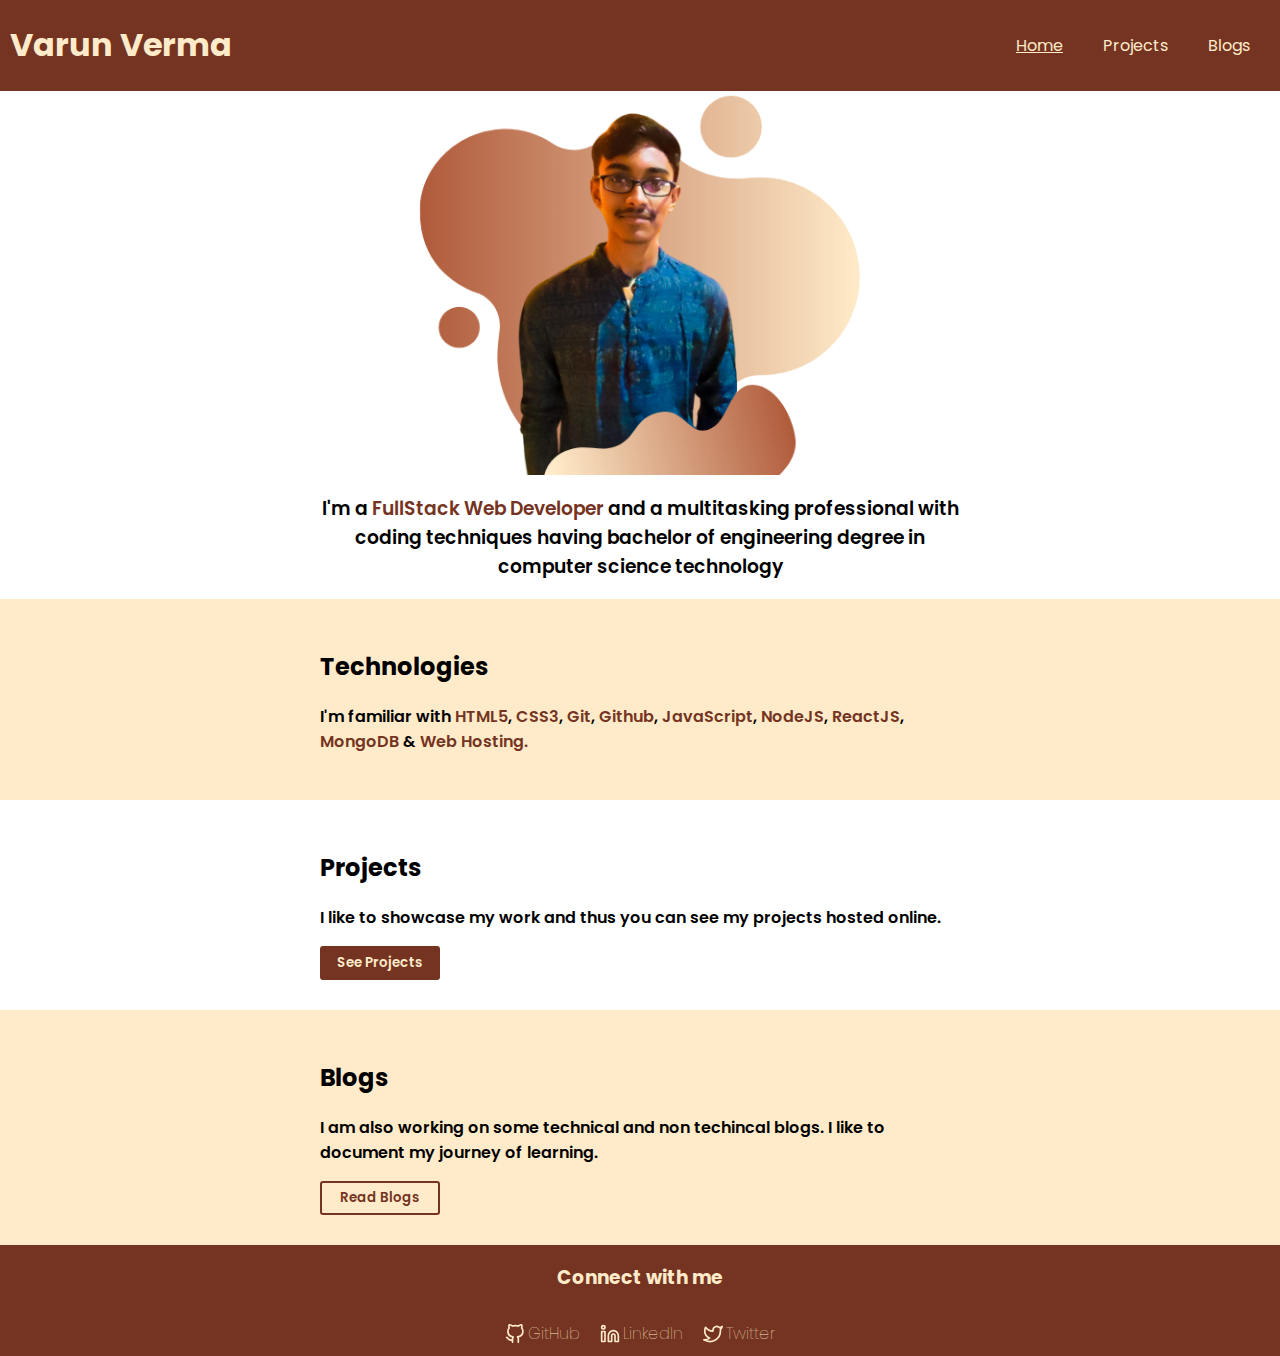
<file: index.html>
<!DOCTYPE html>
<html lang="en">
<head>
    <meta charset="UTF-8">
    <meta http-equiv="X-UA-Compatible" content="IE=edge">
    <meta name="viewport" content="width=device-width, initial-scale=1.0">
    <title>Varun Verma</title>
    <link rel="icon" type="image/x-icon" href="/img/favicon.ico">

    <!-- google fonts -->
    <link rel="preconnect" href="https://fonts.googleapis.com">
    <link rel="preconnect" href="https://fonts.gstatic.com" crossorigin>
    <link href="https://fonts.googleapis.com/css2?family=Poppins:wght@300&display=swap" rel="stylesheet">

    <!-- css -->
    <link rel="stylesheet" href="styles.css">
</head>
<body>
    <header class="heading">
        <a href="index.html"><h1>Varun Verma</h1></a>
        <nav class="navigation">
            <ul>
                <li><a href="index.html" class="active">Home</a></li>
                <li><a href="projects.html">Projects</a></li>
                <li><a href="blogs.html">Blogs</a></li>
            </ul>
        </nav>
    </header>
    <main>
        <section class="Intro_section">
            <img src="img/my_pic2.png" alt="Varun pic">
            <h3 class="text">I'm a <span class="highlight_dark">FullStack Web Developer</span> and a multitasking professional with coding techniques having bachelor of engineering degree in computer science technology
            </h3>
        </section>
        <section class="technology_section dark_sec sec">
            <div class="content">
                <h2>Technologies</h2>
                <p>I'm familiar with <span class="highlight_dark">HTML5</span>, <span class="highlight_dark">CSS3</span>, <span class="highlight_dark">Git</span>, <span class="highlight_dark">Github</span>, <span class="highlight_dark">JavaScript</span>, <span class="highlight_dark">NodeJS</span>, <span class="highlight_dark">ReactJS</span>, <span class="highlight_dark">MongoDB</span> & <span class="highlight_dark">Web Hosting.</span></p>
            </div>
        </section>
        <section class="project_section light_sec sec">
            <div class="content">
                <h2>Projects</h2>
                <p>I like to showcase my work and thus you can see my projects hosted online.</p>
                <a href="projects.html"><button class="btn btn_dark">See Projects</button></a>
            </div>
        </section>
        <section class="blog_section dark_sec sec">
            <div class="content">
                <h2>Blogs</h2>
                <p>I am also working on some technical and non techincal blogs. I like to document my journey of learning.</p>
                <a href="blogs.html"><button class="btn btn_light">Read Blogs</button></a>
            </div>
        </section>
    </main>
    <footer class="foot">
        <h3>Connect with me</h3>
        <div class="socials">
            <a href="https://github.com/Varun-28" target="_blank"><h4><img class="ico" src="img/github.svg">GitHub</h4></a>
            <a href="https://www.linkedin.com/in/varun-verma-a-budding-engineer/" target="_blank"><h4><img  class="ico"  src="img/linkedin.svg">LinkedIn</h4></a>
            <a href="https://twitter.com/VarunVerma2828" target="_blank"><h4><img class="ico" src="img/twitter.svg">Twitter</h4></a>
        </div>
    </footer>
</body>
</html>
</file>
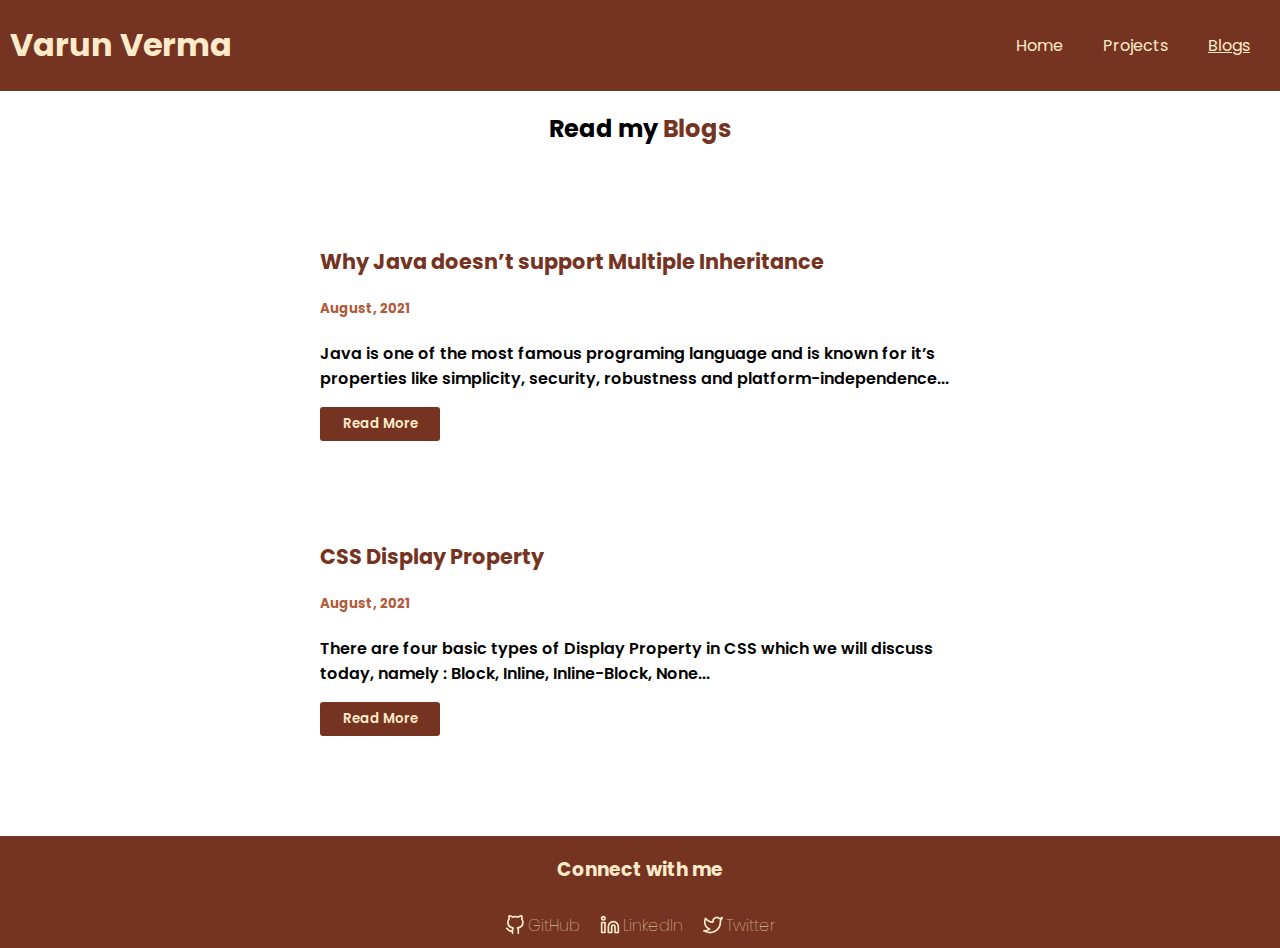
<file: blogs.html>
<!DOCTYPE html>
<html lang="en">
<head>
    <meta charset="UTF-8">
    <meta http-equiv="X-UA-Compatible" content="IE=edge">
    <meta name="viewport" content="width=device-width, initial-scale=1.0">
    <title>Varun Verma</title>
    <link rel="icon" type="image/x-icon" href="/img/favicon.ico">

    <!-- google fonts -->
    <link rel="preconnect" href="https://fonts.googleapis.com">
    <link rel="preconnect" href="https://fonts.gstatic.com" crossorigin>
    <link href="https://fonts.googleapis.com/css2?family=Poppins:wght@300&display=swap" rel="stylesheet">

    <!-- css -->
    <link rel="stylesheet" href="styles.css">
</head>
<body>
    <header class="heading">
        <a href="index.html"><h1>Varun Verma</h1></a>
        <nav class="navigation">
            <ul>
                <li><a href="index.html">Home</a></li>
                <li><a href="projects.html">Projects</a></li>
                <li><a href="blogs.html" class="active">Blogs</a></li>
            </ul>
        </nav>
    </header>
    <main>
        <h2 class="sub_heading">Read my <span class="highlight_dark">Blogs</span></h2>
        <div class="content my_project">
            <h3>Why Java doesn’t support Multiple Inheritance</h3>
            <h5>August, 2021</h5>
            <p>Java is one of the most famous programing language and is known for it’s properties like simplicity, security, robustness and platform-independence...</p>
            <a href="https://medium.com/@verma.varun2810/why-java-doesnt-support-multiple-inheritance-888b93c1db35" target="_blank"><button class="btn btn_dark">Read More</button></a>
        </div>
        <div class="content my_project">
            <h3>CSS Display Property</h3>
            <h5>August, 2021</h5>
            <p>There are four basic types of Display Property in CSS which we will discuss today, namely :
                Block, Inline, Inline-Block, None...</p>
            <a href="https://medium.com/@verma.varun2810/css-display-property-9731d197d429" target="_blank"><button class="btn btn_dark">Read More</button></a>
        </div>
    </main>
    <footer class="foot">
        <h3>Connect with me</h3>
        <div class="socials">
            <a href="https://github.com/Varun-28" target="_blank"><h4><img class="ico" src="img/github.svg">GitHub</h4></a>
            <a href="https://www.linkedin.com/in/varun-verma-a-budding-engineer/" target="_blank"><h4><img  class="ico"  src="img/linkedin.svg">LinkedIn</h4></a>
            <a href="https://twitter.com/VarunVerma2828" target="_blank"><h4><img  class="ico"  src="img/twitter.svg">Twitter</h4></a>
        </div>
    </footer>
</body>
</html>
</file>
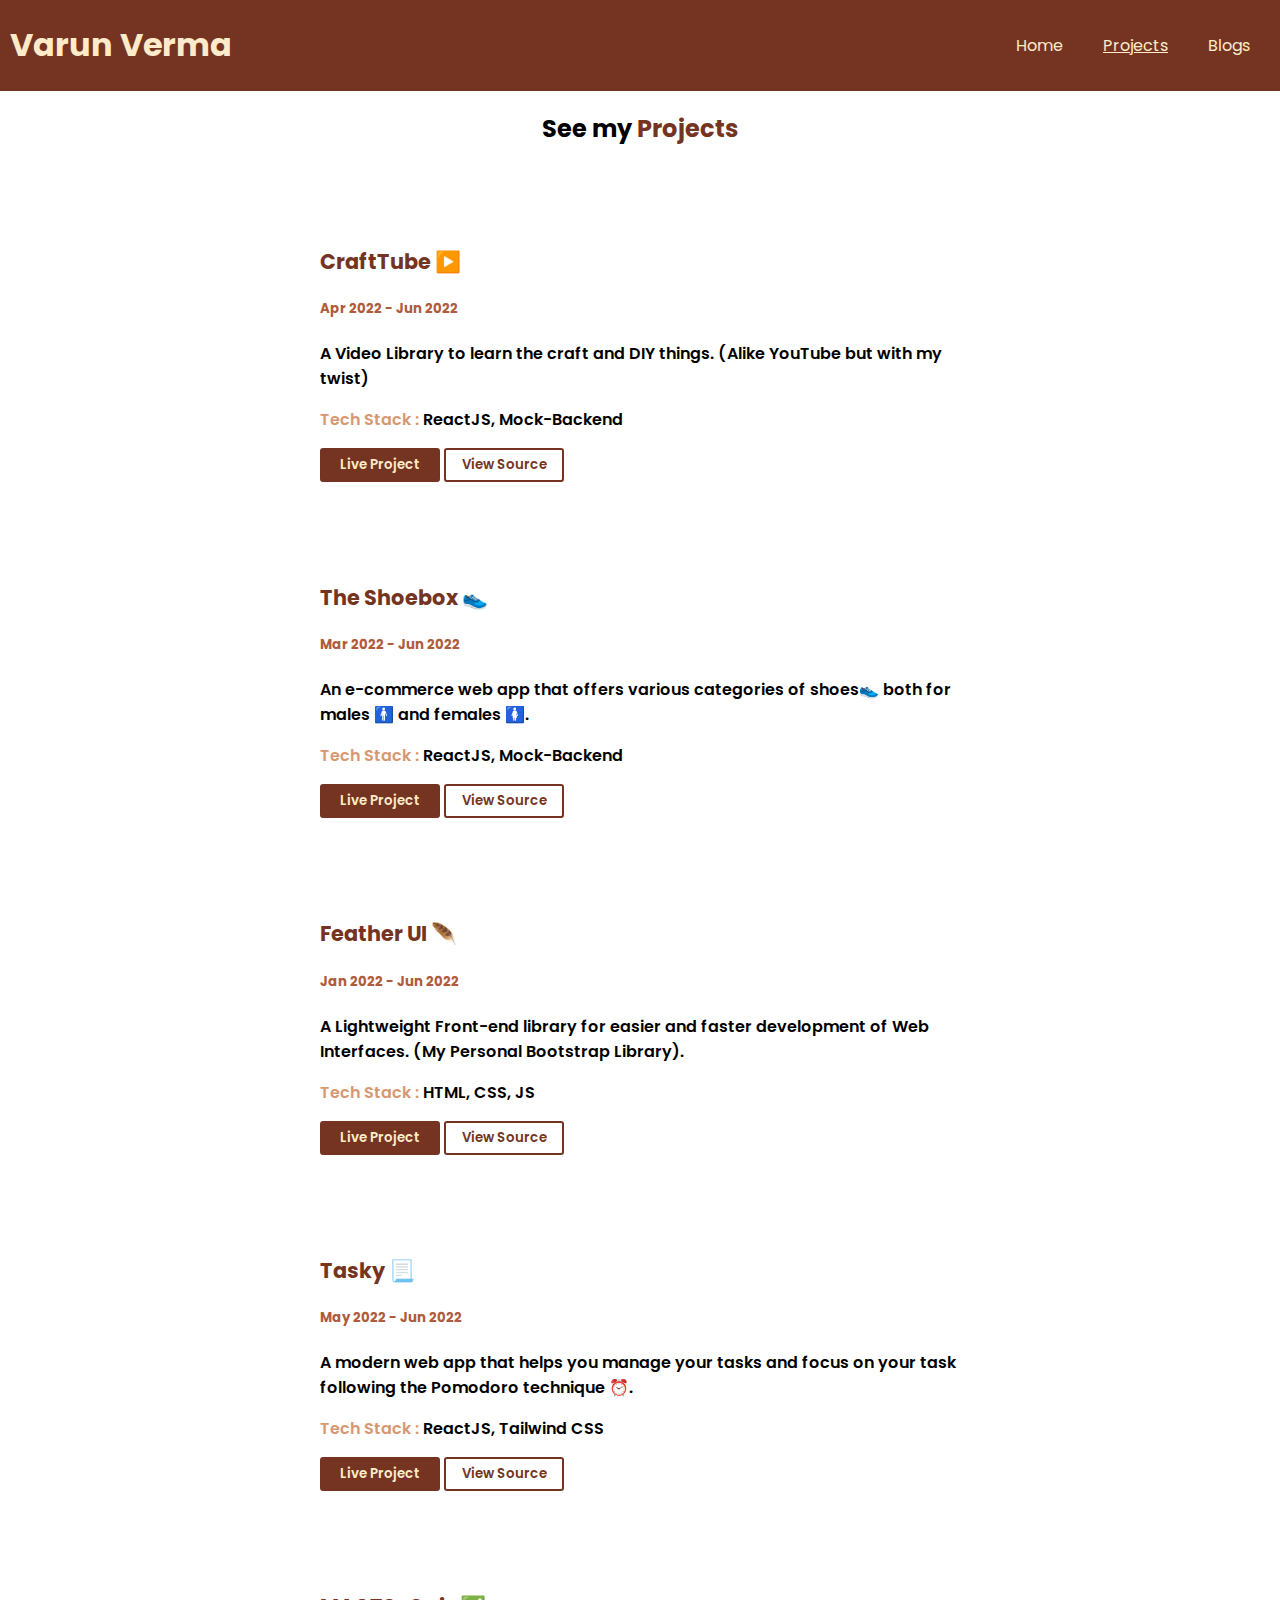
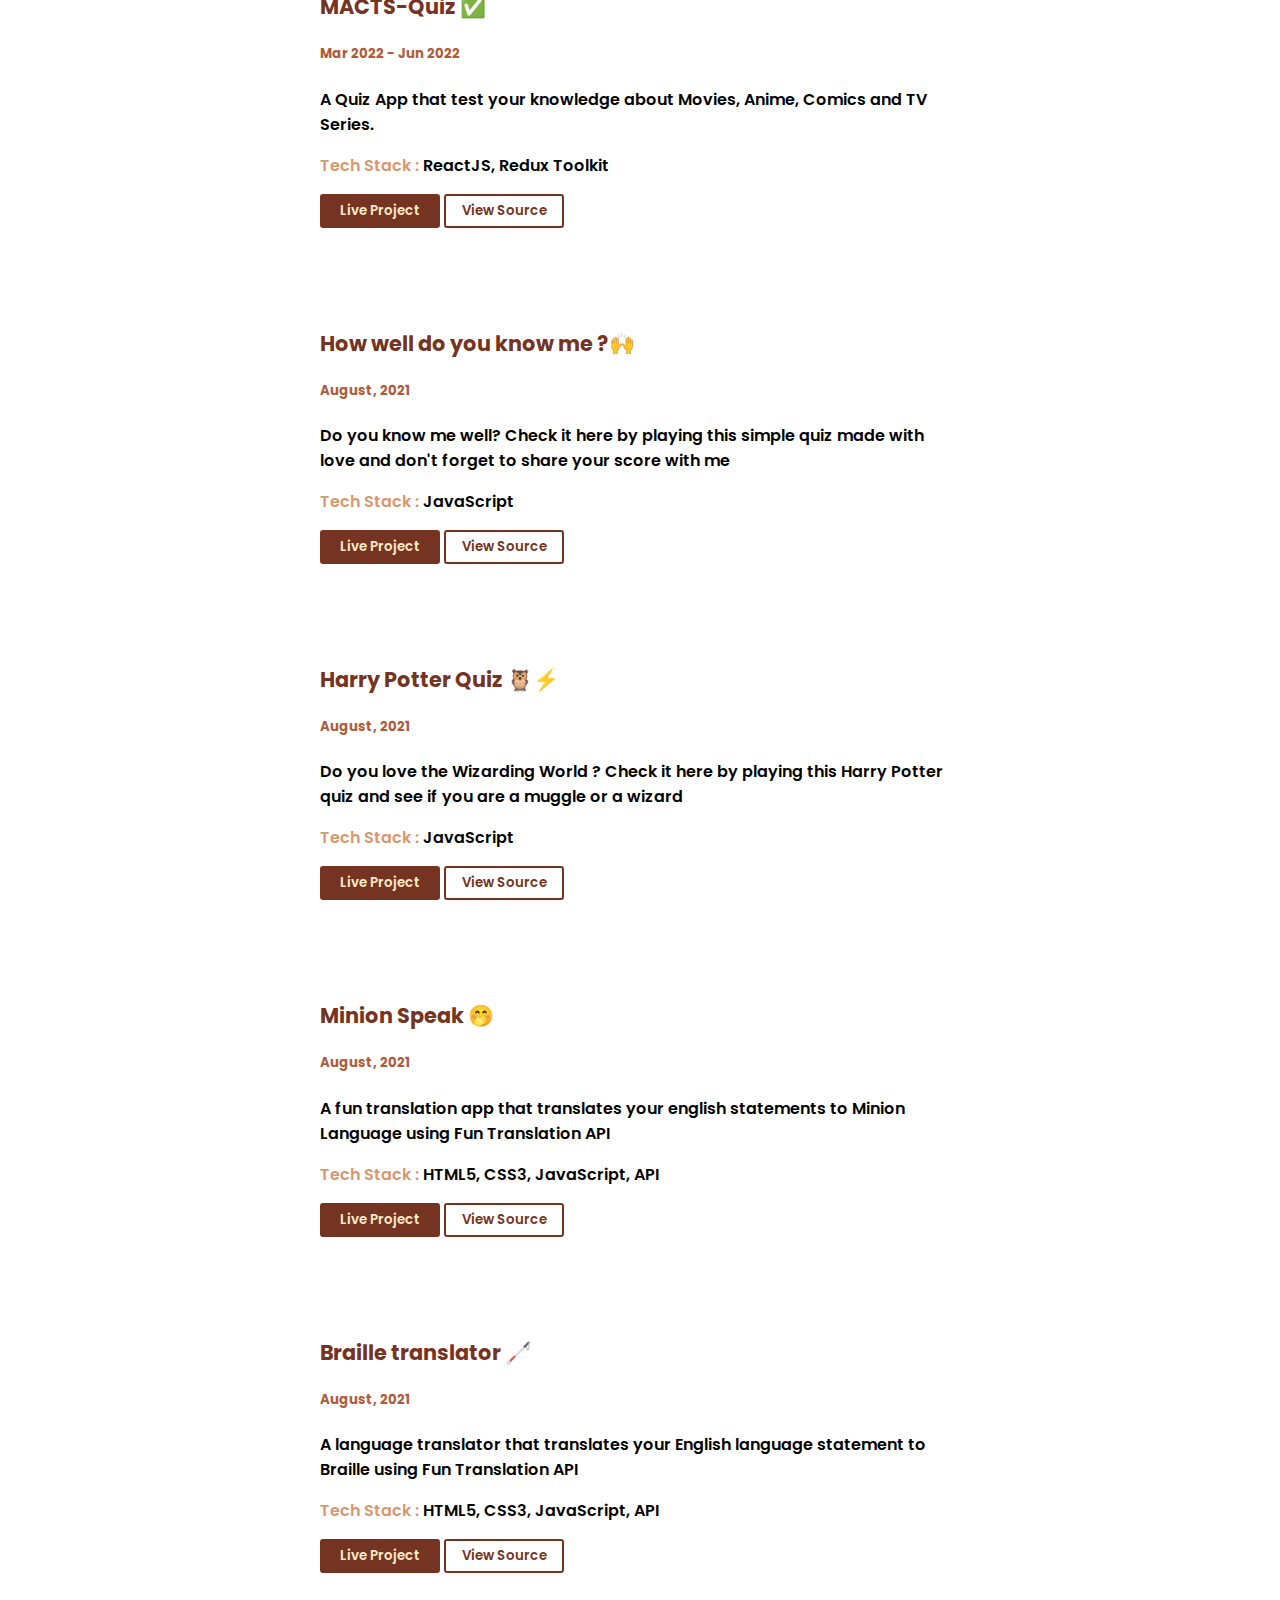
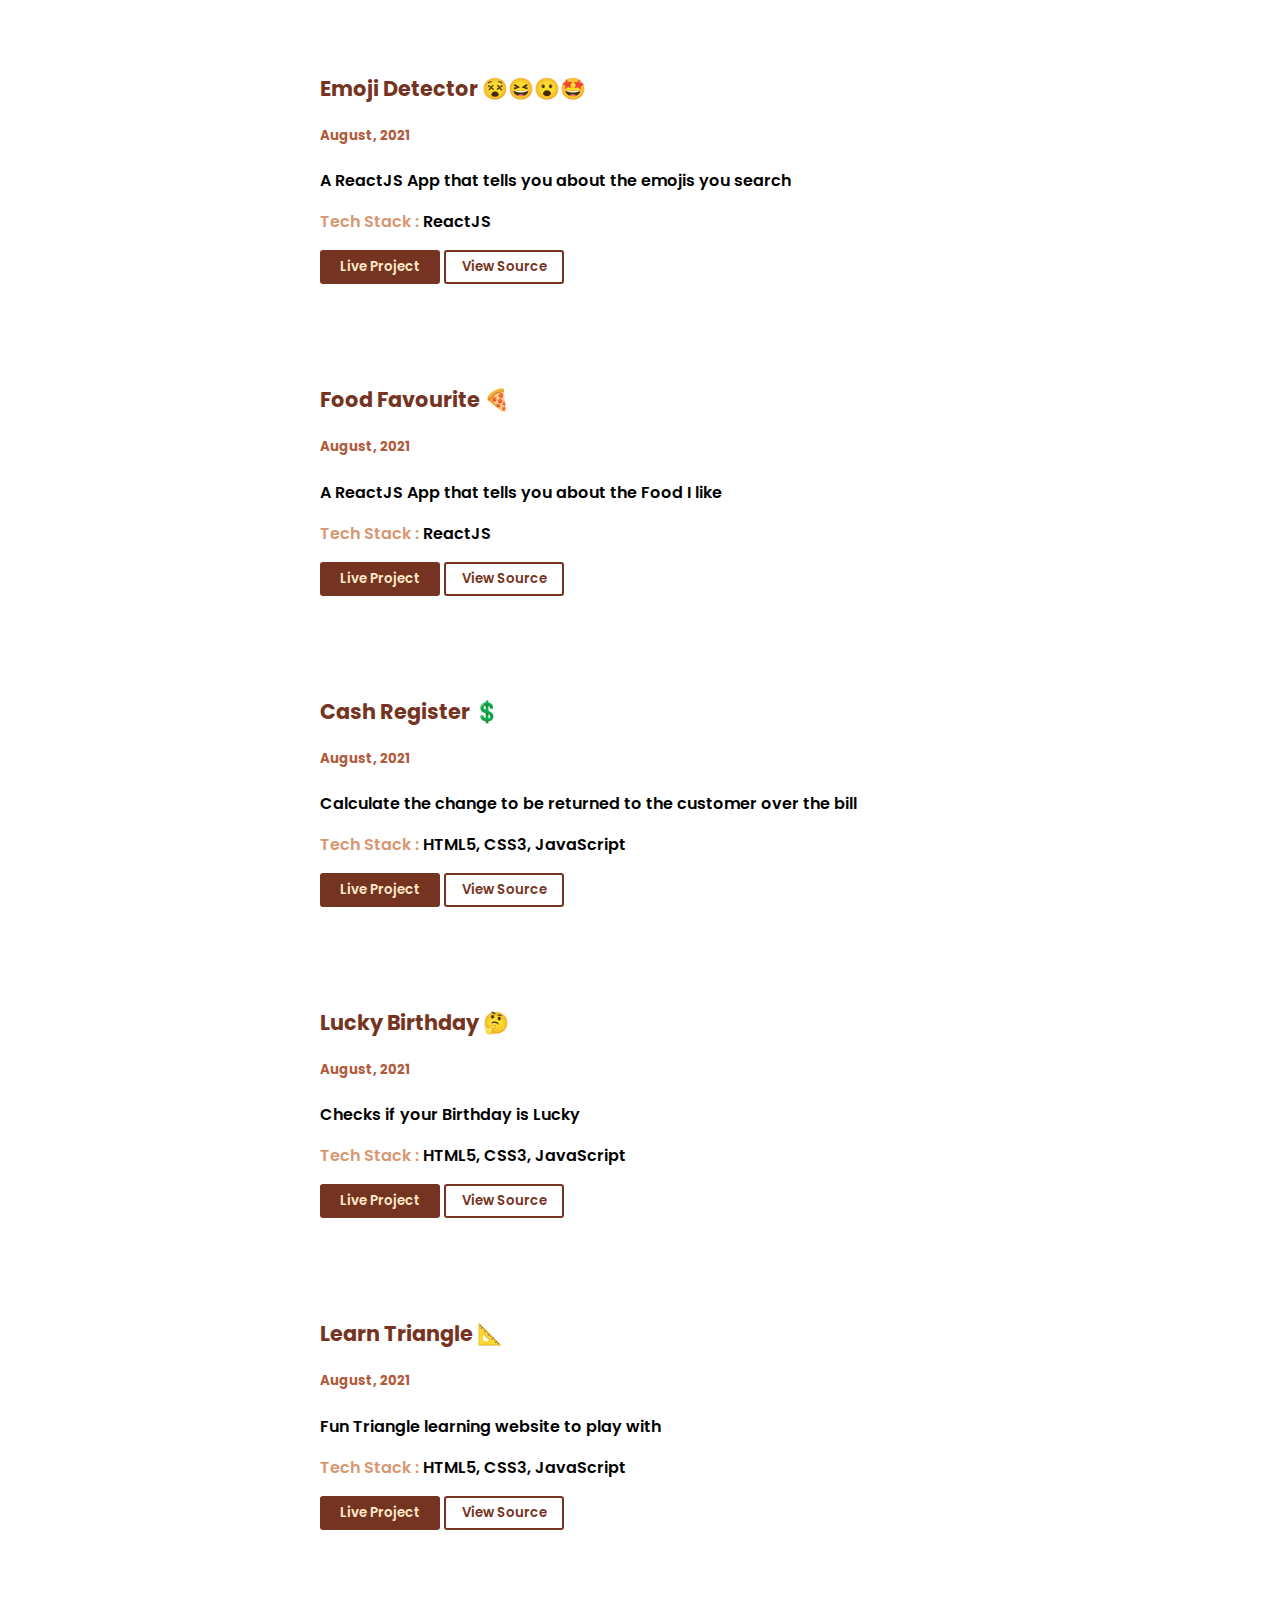
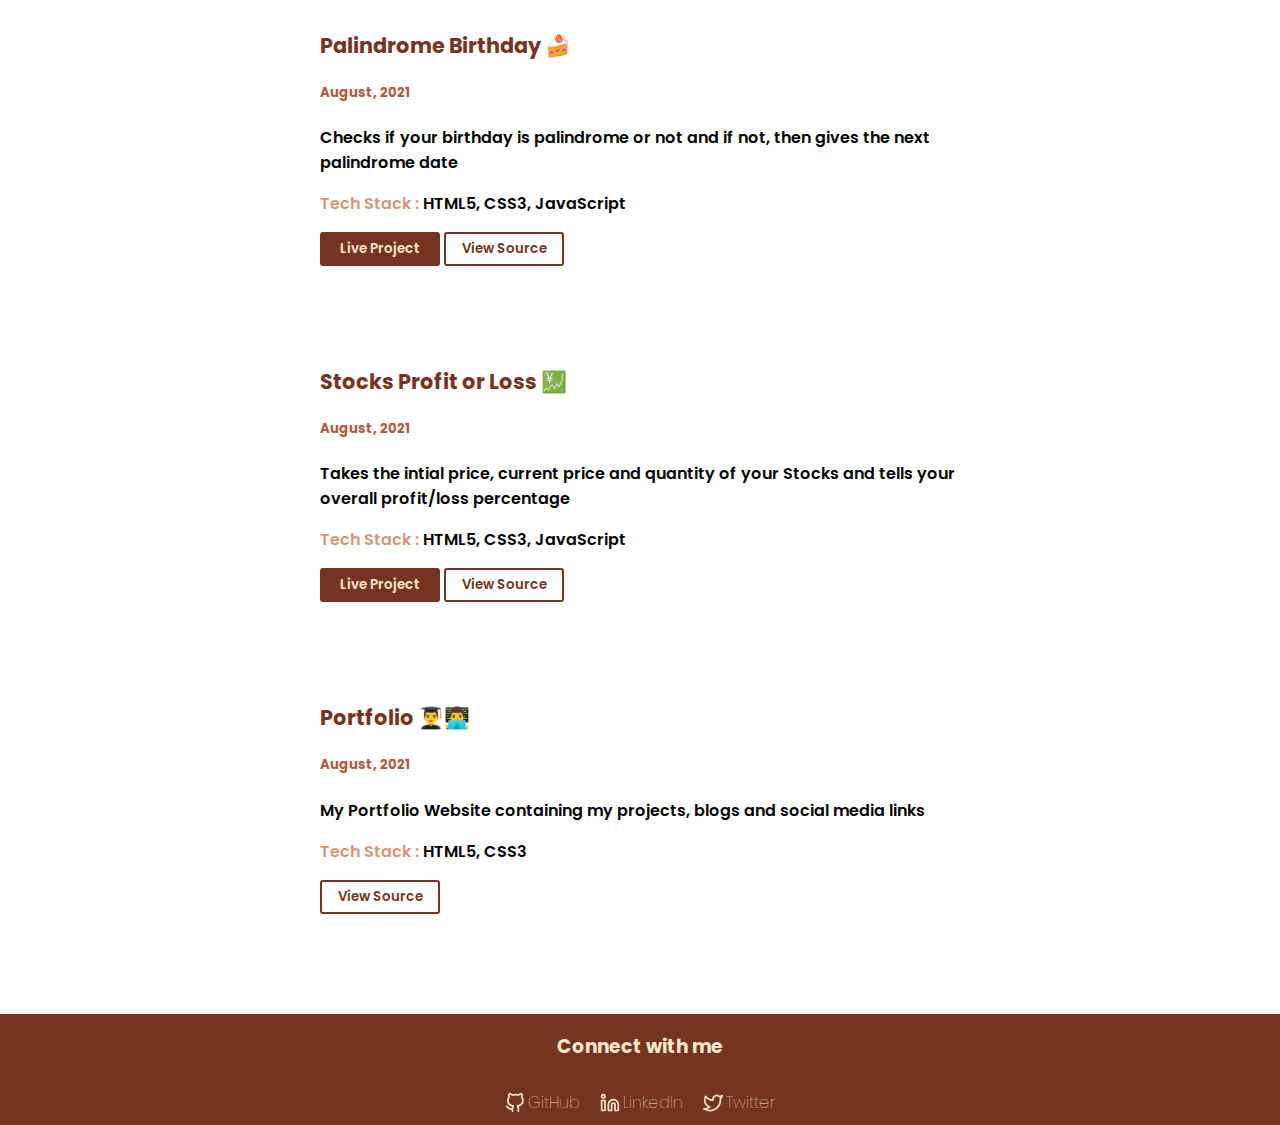
<file: projects.html>
<!DOCTYPE html>
<html lang="en">
<head>
    <meta charset="UTF-8">
    <meta http-equiv="X-UA-Compatible" content="IE=edge">
    <meta name="viewport" content="width=device-width, initial-scale=1.0">
    <title>Varun Verma</title>
    <link rel="icon" type="image/x-icon" href="/img/favicon.ico">
    <!-- google fonts -->
    <link rel="preconnect" href="https://fonts.googleapis.com">
    <link rel="preconnect" href="https://fonts.gstatic.com" crossorigin>
    <link href="https://fonts.googleapis.com/css2?family=Poppins:wght@300&display=swap" rel="stylesheet">

    <!-- css -->
    <link rel="stylesheet" href="styles.css">
</head>
<body>
    <header class="heading">
        <a href="index.html"><h1>Varun Verma</h1></a>
        <nav class="navigation">
            <ul>
                <li><a href="index.html">Home</a></li>
                <li><a href="projects.html" class="active">Projects</a></li>
                <li><a href="blogs.html">Blogs</a></li>
            </ul>
        </nav>
    </header>
    <main>
        <h2 class="sub_heading">See my <span class="highlight_dark">Projects</span></h2>
        <div class="content my_project">
            <h3>CraftTube ▶️</h3>
            <h5>Apr 2022 - Jun 2022</h5>
            <p>A Video Library to learn the craft and DIY things. (Alike YouTube but with my twist)</p>
            <p><span class="highlight_light">Tech Stack : </span>ReactJS, Mock-Backend</p>
            <a href="https://craft-tube.vercel.app/" target="_blank"><button class="btn btn_dark">Live Project</button></a>
            <a href="https://github.com/Varun-28/CraftTube" target="_blank"><button class="btn btn_light">View Source</button></a>
        </div>
        <div class="content my_project">
            <h3>The Shoebox 👟</h3>
            <h5>Mar 2022 - Jun 2022</h5>
            <p>An e-commerce web app that offers various categories of shoes👟 both for males 🚹 and females 🚺.</p>
            <p><span class="highlight_light">Tech Stack : </span>ReactJS, Mock-Backend</p>
            <a href="https://the-shoebox.netlify.app/" target="_blank"><button class="btn btn_dark">Live Project</button></a>
            <a href="https://github.com/Varun-28/Shoebox-React" target="_blank"><button class="btn btn_light">View Source</button></a>
        </div>
        <div class="content my_project">
            <h3>Feather UI 🪶</h3>
            <h5>Jan 2022 - Jun 2022</h5>
            <p>A Lightweight Front-end library for easier and faster development of Web Interfaces. (My Personal Bootstrap Library). </p>
            <p><span class="highlight_light">Tech Stack : </span>HTML, CSS, JS</p>
            <a href="https://ui-feather.netlify.app/index.html" target="_blank"><button class="btn btn_dark">Live Project</button></a>
            <a href="https://github.com/Varun-28/Feather-UI" target="_blank"><button class="btn btn_light">View Source</button></a>
        </div>
        <div class="content my_project">
            <h3>Tasky 📃</h3>
            <h5>May 2022 - Jun 2022</h5>
            <p>A modern web app that helps you manage your tasks and focus on your task following the Pomodoro technique ⏰.</p>
            <p><span class="highlight_light">Tech Stack : </span>ReactJS, Tailwind CSS</p>
            <a href="https://tasky-pomodoro.vercel.app/" target="_blank"><button class="btn btn_dark">Live Project</button></a>
            <a href="https://github.com/Varun-28/pomodoro" target="_blank"><button class="btn btn_light">View Source</button></a>
        </div>
        <div class="content my_project">
            <h3>MACTS-Quiz ✅</h3>
            <h5>Mar 2022 - Jun 2022</h5>
            <p>A Quiz App that test your knowledge about Movies, Anime, Comics and TV Series.</p>
            <p><span class="highlight_light">Tech Stack : </span>ReactJS, Redux Toolkit</p>
            <a href="https://macts-quiz.netlify.app/" target="_blank"><button class="btn btn_dark">Live Project</button></a>
            <a href="https://github.com/Varun-28/MACTS-Quiz" target="_blank"><button class="btn btn_light">View Source</button></a>
        </div>
        <div class="content my_project">
            <h3>How well do you know me ?🙌</h3>
            <h5>August, 2021</h5>
            <p>Do you know me well? Check it here by playing this simple quiz made with love and don't forget to share your score with me</p>
            <p><span class="highlight_light">Tech Stack : </span>JavaScript</p>
            <a href="https://replit.com/@VarunVerma9/Howmuchyouknowme?embed=1&output=1#index.js" target="_blank"><button class="btn btn_dark">Live Project</button></a>
            <a href="https://github.com/Varun-28/How-well-do-you-know-me" target="_blank"><button class="btn btn_light">View Source</button></a>
        </div>
        <div class="content my_project"><h3>Harry Potter Quiz 🦉⚡</h3>
            <h5>August, 2021</h5>
            <p>Do you love the Wizarding World ? Check it here by playing this Harry Potter quiz and see if you are a muggle or a wizard</p>
            <p><span class="highlight_light">Tech Stack : </span>JavaScript</p>
            <a href="https://replit.com/@VarunVerma9/HarryPotterQuiz?embed=1&output=1#index.js" target="_blank"><button class="btn btn_dark">Live Project</button></a>
            <a href="https://github.com/Varun-28/Harry-Potter-Quiz" target="_blank"><button class="btn btn_light">View Source</button></a>
        </div>
        <div class="content my_project"><h3>Minion Speak 🤭</h3>
            <h5>August, 2021</h5>
            <p>A fun translation app that translates your english statements to Minion Language using Fun Translation API</p>
            <p><span class="highlight_light">Tech Stack : </span>HTML5, CSS3, JavaScript, API</p>
            <a href="https://varun-28.github.io/Minion_Speak/" target="_blank"><button class="btn btn_dark">Live Project</button></a>
            <a href="https://github.com/Varun-28/Minion_Speak" target="_blank"><button class="btn btn_light">View Source</button></a>
        </div>
        <div class="content my_project"><h3>Braille translator 🦯</h3>
            <h5>August, 2021</h5>
            <p>A language translator that translates your English language statement to Braille using Fun Translation API</p>
            <p><span class="highlight_light">Tech Stack : </span>HTML5, CSS3, JavaScript, API</p>
            <a href="https://varun-28.github.io/Braille-Translator/" target="_blank"><button class="btn btn_dark">Live Project</button></a>
            <a href="https://github.com/Varun-28/Braille-Translator" target="_blank"><button class="btn btn_light">View Source</button></a>
        </div>
        <div class="content my_project"><h3>Emoji Detector 😵😆😮🤩</h3>
            <h5>August, 2021</h5>
            <p>A ReactJS App that tells you about the emojis you search</p>
            <p><span class="highlight_light">Tech Stack : </span>ReactJS</p>
            <a href="https://csb-o3nb5-o2q3shh7i-varun-28.vercel.app/" target="_blank"><button class="btn btn_dark">Live Project</button></a>
            <a href="https://github.com/Varun-28/Emoji_Detector" target="_blank"><button class="btn btn_light">View Source</button></a>
        </div>
        <div class="content my_project"><h3>Food Favourite 🍕</h3>
            <h5>August, 2021</h5>
            <p>A ReactJS App that tells you about the Food I like</p>
            <p><span class="highlight_light">Tech Stack : </span>ReactJS</p>
            <a href="https://csb-62xjh-c2zjtjhyw-varun-28.vercel.app/" target="_blank"><button class="btn btn_dark">Live Project</button></a>
            <a href="https://github.com/Varun-28/Food_Favourite" target="_blank"><button class="btn btn_light">View Source</button></a>
        </div>
        <div class="content my_project"><h3>Cash Register 💲</h3>
            <h5>August, 2021</h5>
            <p>Calculate the change to be returned to the customer over the bill</p>
            <p><span class="highlight_light">Tech Stack : </span>HTML5, CSS3, JavaScript</p>
            <a href="https://varun-28.github.io/Cash_Register/" target="_blank"><button class="btn btn_dark">Live Project</button></a>
            <a href="https://github.com/Varun-28/Cash_Register" target="_blank"><button class="btn btn_light">View Source</button></a>
        </div>
        <div class="content my_project"><h3>Lucky Birthday 🤔</h3>
            <h5>August, 2021</h5>
            <p>Checks if your Birthday is Lucky</p>
            <p><span class="highlight_light">Tech Stack : </span>HTML5, CSS3, JavaScript</p>
            <a href="https://varun-28.github.io/Lucky_Birthday/"  target="_blank"><button class="btn btn_dark">Live Project</button></a>
            <a href="https://github.com/Varun-28/Lucky_Birthday"  target="_blank"><button class="btn btn_light">View Source</button></a>
        </div>
        <div class="content my_project"><h3>Learn Triangle 📐</h3>
            <h5>August, 2021</h5>
            <p>Fun Triangle learning website to play with</p>
            <p><span class="highlight_light">Tech Stack : </span>HTML5, CSS3, JavaScript</p>
            <a href="https://varun-28.github.io/LearnTriangle/"  target="_blank"><button class="btn btn_dark">Live Project</button></a>
            <a href="https://github.com/Varun-28/LearnTriangle"  target="_blank"><button class="btn btn_light">View Source</button></a>
        </div>
        <div class="content my_project"><h3>Palindrome Birthday 🍰</h3>
            <h5>August, 2021</h5>
            <p>Checks if your birthday is palindrome or not and if not, then gives the next palindrome date</p>
            <p><span class="highlight_light">Tech Stack : </span>HTML5, CSS3, JavaScript</p>
            <a href="https://varun-28.github.io/Palindrome_Birthday/"  target="_blank"><button class="btn btn_dark">Live Project</button></a>
            <a href="https://github.com/Varun-28/Palindrome_Birthday"  target="_blank"><button class="btn btn_light">View Source</button></a>
        </div>
        <div class="content my_project"><h3>Stocks Profit or Loss 💹</h3>
            <h5>August, 2021</h5>
            <p>Takes the intial price, current price and quantity of your Stocks and tells your overall profit/loss percentage</p>
            <p><span class="highlight_light">Tech Stack : </span>HTML5, CSS3, JavaScript</p>
            <a href="https://varun-28.github.io/Profit_or_Loss/"  target="_blank"><button class="btn btn_dark">Live Project</button></a>
            <a href="https://github.com/Varun-28/Profit_or_Loss"  target="_blank"><button class="btn btn_light">View Source</button></a>
        </div>
        <div class="content my_project"><h3>Portfolio 👨‍🎓👨‍💻</h3>
            <h5>August, 2021</h5>
            <p>My Portfolio Website containing my projects, blogs and social media links</p>
            <p><span class="highlight_light">Tech Stack : </span>HTML5, CSS3</p>
            <a href="https://github.com/Varun-28/VarunVerma-Portfolio"  target="_blank"><button class="btn btn_light">View Source</button></a>
        </div>
    </main>
    <footer class="foot">
        <h3>Connect with me</h3>
        <div class="socials">
            <a href="https://github.com/Varun-28" target="_blank"><h4><img class="ico" src="img/github.svg">GitHub</h4></a>
            <a href="https://www.linkedin.com/in/varun-verma-a-budding-engineer/" target="_blank"><h4><img  class="ico"  src="img/linkedin.svg">LinkedIn</h4></a>
            <a href="https://twitter.com/VarunVerma2828" target="_blank"><h4><img  class="ico"  src="img/twitter.svg">Twitter</h4></a>
        </div>
    </footer>
</body>
</html>
</file>
<file: styles.css>
body{
    font-family: 'Poppins', sans-serif;
    margin: 0;
    padding: 0;
}
/* navbar */
ul{
    list-style: none;
}
a{
    text-decoration: none;
    color: inherit;
}
.heading{
    background-color: #753422;
    color: #FFEBC9;
    display: flex;
    justify-content: space-between;
    align-items: center;
}
.heading a{
    margin: 0px 30px 0px 10px;
}
.navigation ul{
    display: flex;
    padding: 0px;
}
.navigation ul li a:hover,.active{
    text-decoration: underline;
}
@media screen and (max-width: 768px) {
    .heading{
        flex-direction: column;
        justify-content: center;
    }
    .heading a{
        margin: auto;
    }
    .navigation ul{
        justify-content: space-between;
    }
    .navigation{
        width: 80%;
        margin: auto;
    }
}

/* intro section */
.Intro_section{
    display: flex;
    flex-direction: column;
    align-items: center;
}
.text{
    width: 50%;
    text-align: center;
    font-weight: 600;
}
.highlight_dark{
    color: #753422;
}
.Intro_section img{
    width: 60%;
}
@media screen and (max-width: 768px) {
    .Intro_section img{
        width: 100%;
    }
    .text{
        width: 80%;
    }
}

/* other sections */
.dark_sec{
    background-color: #FFEBC9;
}
.sec{
    padding: 30px 0px;
}
.content{
    width: 50%;
    margin: auto;
}
.content p{
    font-weight: 600;
}
@media screen and (max-width: 768px) {
    .content{
        width: 80%;
    }
}
.btn{
    padding: 5px 10px;
    width: 120px;
    font-family: 'Poppins', sans-serif;
    border-radius: 3px;
    border: solid 2px #753422;
    cursor: pointer;
    font-weight: 600;
    transition: 0.3s;
}
.btn:hover{
    transform: scale(1.02);
}
.btn_dark{
    background-color: #753422;
    color: #FFEBC9;
}
.btn_light{
    background-color: transparent;
    color: #753422;
}

/* footer section */
.foot{
    background-color: #753422;
    color: #FFEBC9;
    display: flex;
    flex-direction: column;
    align-items: center;
}
.socials{
    display: flex;
    justify-content: center;
}
.socials h4{
    margin: 10px;
    font-weight: 100;
    display: flex;
    align-items: center;
}
.ico{
    margin-right: 3px;
}

/* project page */

.highlight_light{
    color: #D79771;
}
h5{
    color: #B05B3B;
}
.my_project{
    margin: 100px auto;
}
.sub_heading{
    text-align: center;
}
.my_project h3{
    color: #753422;
    font-size: 1.3rem;
}
</file>
